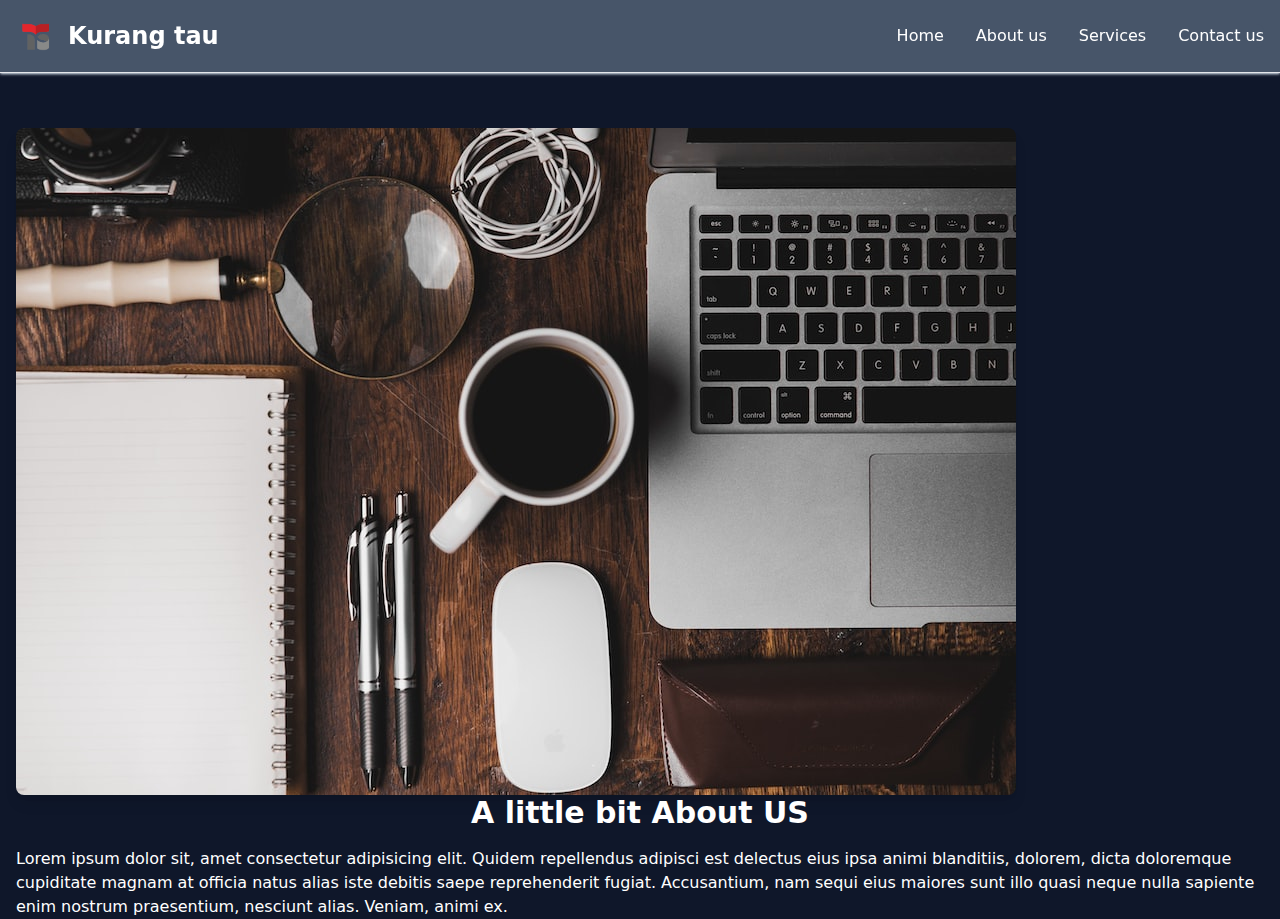
<file: src/AboutUs.html>
<!DOCTYPE html>
<html lang="en">
  <head>
    <meta charset="UTF-8" />
    <meta name="viewport" content="width=device-width, initial-scale=1.0" />
    <title>Kelompok 2 Moklet Dev</title>
    <link rel="stylesheet" href="./output.css" />
  </head>
  <body class="bg-slate-900">
    <nav class="bg-slate-600 fixed w-full z-20 top-0 start-0 border-b shadow shadow-slate-300 dark:border-gray-600">
      <div class="max-w-screen-xl flex flex-wrap items-center justify-between mx-auto p-4">
        <a href="https://flowbite.com/" class="flex items-center space-x-3 rtl:space-x-reverse">
          <img src="../img/logo-telkom-schools-bundar-1024x1024-removebg-preview.png" class="h-10" alt="Flowbite Logo" />
          <span class="self-center text-2xl font-semibold whitespace-nowrap text-white">Kurang tau</span>
        </a>
        <div class="flex md:order-2 space-x-3 md:space-x-0 rtl:space-x-reverse">
          <div class="items-center justify-between hidden w-full md:flex md:w-auto md:order-1" id="navbar-sticky">
            <ul class="flex flex-col p-4 md:p-0 mt-4 font-medium border rounded-lg md:space-x-8 rtl:space-x-reverse md:flex-row md:mt-0 md:border-0 bg-slate-600 dark:bg-gray-800 md:dark:bg-gray-900 dark:border-gray-700">
              <li>
                <a
                  href="index.html"
                  class="block py-2 px-3 text-white rounded hover:bg-gray-100 md:hover:bg-transparent md:hover:text-red-600 md:p-0 md:dark:hover:text-blue-500 dark:text-white dark:hover:text-white md:dark:hover:bg-transparent dark:border-gray-700"
                  >Home</a
                >
              </li>
              <li>
                <a
                  href="AboutUs.html"
                  class="block py-2 px-3 text-white rounded hover:bg-gray-100 md:hover:bg-transparent md:hover:text-red-600 md:p-0 md:dark:hover:text-blue-500 dark:text-white dark:hover:text-white md:dark:hover:bg-transparent dark:border-gray-700"
                  >About us</a
                >
              </li>
              <li>
                <a
                  href="Service.html"
                  class="block py-2 px-3 text-white rounded hover:bg-gray-100 md:hover:bg-transparent md:hover:text-red-600 md:p-0 md:dark:hover:text-blue-500 dark:text-white dark:hover:text-white md:dark:hover:bg-transparent dark:border-gray-700"
                  >Services</a
                >
              </li>
              <li>
                <a
                  href="Contact.html"
                  class="block py-2 px-3 text-white rounded hover:bg-gray-100 md:hover:bg-transparent md:hover:text-red-600 md:p-0 md:dark:hover:text-blue-500 dark:text-white dark:hover:text-white md:dark:hover:bg-transparent dark:border-gray-700"
                  >Contact us</a
                >
              </li>
            </ul>
          </div>
          <button
            data-collapse-toggle="navbar-sticky"
            type="button"
            class="inline-flex items-center p-2 w-10 h-10 justify-center text-sm text-gray-500 rounded-lg md:hidden hover:bg-gray-100 focus:outline-none focus:ring-2 focus:ring-gray-200 dark:text-gray-400 dark:hover:bg-gray-700 dark:focus:ring-gray-600"
            aria-controls="navbar-sticky"
            aria-expanded="false"
          >
            <span class="sr-only">Open main menu</span>
            <svg class="w-5 h-5" aria-hidden="true" xmlns="http://www.w3.org/2000/svg" fill="none" viewBox="0 0 17 14">
              <path stroke="currentColor" stroke-linecap="round" stroke-linejoin="round" stroke-width="2" d="M1 1h15M1 7h15M1 13h15" />
            </svg>
          </button>
        </div>
      </div>
    </nav>
  <section style="margin-top: 8rem;" id="about" class="w-screen mx-auto py-16 bg-gray-400">
        <div class="flex flex-wrap">
            <div class="w-full md:w-4/12 ml-auto mr-auto px-4">
                <img src="../img/coffeeLaptop.jpg" class="max-w-full mt-8 rounded-lg shadow-lg">
            </div>
            <div class="w-full md:w-5/12 ml-auto mr-auto rounded-lg px-4 text-black h-40">
                <div class="md:pr-12">
                    <h1
                        class="w-full my-2 text-3xl mt-8 bg-blue-500 font-bold rounded-lg text-center text-gray-900 h-16" style="color: white;">
                        A little bit About US</h1>
                    <p class="mt-4 text-lg text-gray-800" style="color: white;">Lorem ipsum dolor sit, amet consectetur adipisicing elit. Quidem repellendus adipisci est delectus eius ipsa animi blanditiis, dolorem, dicta doloremque cupiditate magnam at officia natus alias iste debitis saepe reprehenderit fugiat. Accusantium, nam sequi eius maiores sunt illo quasi neque nulla sapiente enim nostrum praesentium, nesciunt alias. Veniam, animi ex.</p>
                </div>
            </div>
        </div>
    </section>
  </body>
</html>
</file>
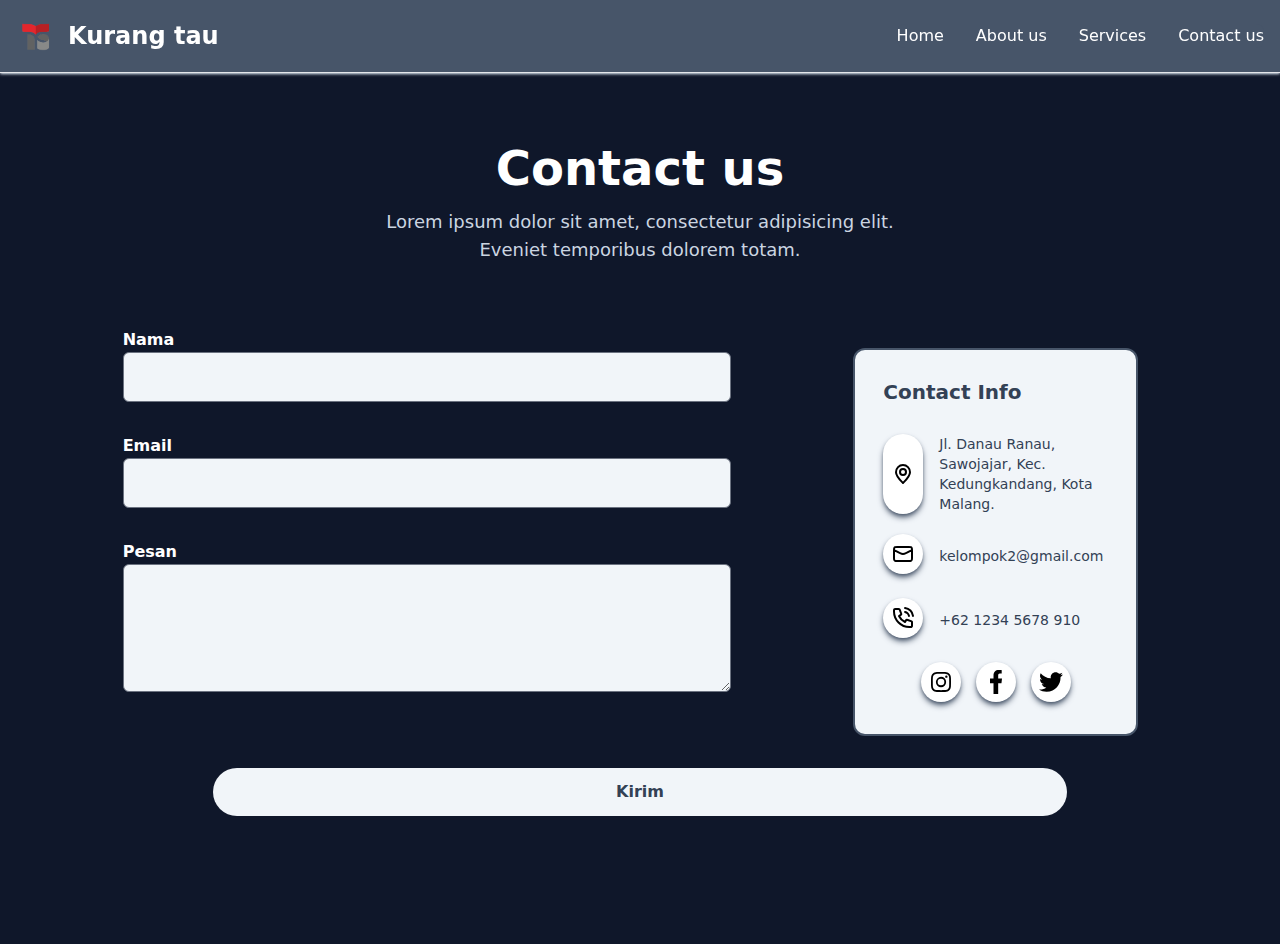
<file: src/Contact.html>
<!DOCTYPE html>
<html lang="en">
<head>
  <meta charset="UTF-8" />
  <meta name="viewport" content="width=device-width, initial-scale=1.0" />
  <title>Kelompok 2 Moklet Dev</title>
  <link rel="stylesheet" href="./output.css" />
</head>
<body class="bg-slate-900">
  <nav class="bg-slate-600 fixed w-full z-20 top-0 start-0 border-b shadow shadow-slate-300 dark:border-gray-600">
    <div class="max-w-screen-xl flex flex-wrap items-center justify-between mx-auto p-4">
      <a href="https://flowbite.com/" class="flex items-center space-x-3 rtl:space-x-reverse">
        <img src="../img/logo-telkom-schools-bundar-1024x1024-removebg-preview.png" class="h-10" alt="Flowbite Logo" />
        <span class="self-center text-2xl font-semibold whitespace-nowrap text-white">Kurang tau</span>
      </a>
      <div class="flex md:order-2 space-x-3 md:space-x-0 rtl:space-x-reverse">
        <div class="items-center justify-between hidden w-full md:flex md:w-auto md:order-1" id="navbar-sticky">
          <ul
            class="flex flex-col p-4 md:p-0 mt-4 font-medium border rounded-lg md:space-x-8 rtl:space-x-reverse md:flex-row md:mt-0 md:border-0 bg-slate-600 dark:bg-gray-800 md:dark:bg-gray-900 dark:border-gray-700">
            <li>
              <a href="index.html"
                class="block py-2 px-3 text-white rounded hover:bg-gray-100 md:hover:bg-transparent md:hover:text-red-600 md:p-0 md:dark:hover:text-blue-500 dark:text-white dark:hover:text-white md:dark:hover:bg-transparent dark:border-gray-700">Home</a>
            </li>
            <li>
              <a href="AboutUs.html"
                class="block py-2 px-3 text-white rounded hover:bg-gray-100 md:hover:bg-transparent md:hover:text-red-600 md:p-0 md:dark:hover:text-blue-500 dark:text-white dark:hover:text-white md:dark:hover:bg-transparent dark:border-gray-700">About
                us</a>
            </li>
            <li>
              <a href="Service.html"
                class="block py-2 px-3 text-white rounded hover:bg-gray-100 md:hover:bg-transparent md:hover:text-red-600 md:p-0 md:dark:hover:text-blue-500 dark:text-white dark:hover:text-white md:dark:hover:bg-transparent dark:border-gray-700">Services</a>
            </li>
            <li>
              <a href="Contact.html"
                class="block py-2 px-3 text-white rounded hover:bg-gray-100 md:hover:bg-transparent md:hover:text-red-600 md:p-0 md:dark:hover:text-blue-500 dark:text-white dark:hover:text-white md:dark:hover:bg-transparent dark:border-gray-700">Contact
                us</a>
            </li>
          </ul>
        </div>
        <button data-collapse-toggle="navbar-sticky" type="button"
          class="inline-flex items-center p-2 w-10 h-10 justify-center text-sm text-gray-500 rounded-lg md:hidden hover:bg-gray-100 focus:outline-none focus:ring-2 focus:ring-gray-200 dark:text-gray-400 dark:hover:bg-gray-700 dark:focus:ring-gray-600"
          aria-controls="navbar-sticky" aria-expanded="false">
          <span class="sr-only">Open main menu</span>
          <svg class="w-5 h-5" aria-hidden="true" xmlns="http://www.w3.org/2000/svg" fill="none" viewBox="0 0 17 14">
            <path stroke="currentColor" stroke-linecap="round" stroke-linejoin="round" stroke-width="2"
              d="M1 1h15M1 7h15M1 13h15" />
          </svg>
        </button>
      </div>
    </div>
  </nav>
  <section class="pt-36 pb-32">
    <div class="container">
      <div class="flex flex-wrap">
        <div class="w-full px-4">
          <div class="max-w-xl mx-auto text-center mb-16">
            <h2 class="font-bold text-white text-3xl mb-4 sm:text-4xl lg:text-5xl">
              Contact us
            </h2>
            <p class="font-medium text-slate-300 md:text-lg">
              Lorem ipsum dolor sit amet, consectetur adipisicing elit.
              Eveniet temporibus dolorem totam.
            </p>
          </div>
        </div>
        <div class="md:w-2/3">
          <form>
            <div class="w-full lg:w-9/12 lg:mx-auto">
              <div class="w-full px-4 mb-8">
                <label for="name" class="text-base text-white font-bold">Nama</label>
                <input type="text" id="name"
                  class="w-full bg-slate-100 text-slate-700 p-3 rounded-md focus:outline-none focus:ring-slate-600 focus:ring-1 focus:border-slate-600" />
              </div>
              <div class="w-full px-4 mb-8">
                <label for="email" class="text-base text-white font-bold">Email</label>
                <input type="email" id="email"
                  class="w-full bg-slate-100 text-slate-700 p-3 rounded-md focus:outline-none focus:ring-slate-600 focus:ring-1 focus:border-slate-600" />
              </div>
              <div class="w-full px-4 mb-8">
                <label for="pesan" class="text-base text-white font-bold">Pesan</label>
                <textarea id="pesan"
                  class="w-full bg-slate-100 text-slate-700 p-3 rounded-md focus:outline-none focus:ring-slate-600 focus:ring-1 focus:border-slate-600 h-32"></textarea>
              </div>
            </div>
          </form>
        </div>
        <div class="md:w-1/3">
          <div class="w-full px-4 my-5 mb-8 rounded-xl bg-slate-100 border-slate-600 border-2 lg:w-2/3 text-slate-700">
            <h3 class="font-semibold text-xl mt-7 mb-7 mx-3">Contact Info</h3>
            <div class="flex my-5">
              <a href="https://www.smktelkom-mlg.sch.id/"
                class="min-w-[40px] min-h-[40px] bg-white flex justify-center items-center rounded-full relative shadow-md shadow-slate-600 hover:shadow-lg hover:shadow-slate-700 hover:bg-red-600 group mx-3">
                <svg class="w-6 h-6" viewBox="0 0 24 24" fill="none" xmlns="http://www.w3.org/2000/svg">
                  <path class="group-hover:stroke-white" d="M12 21C15.5 17.4 19 14.1764 19 10.2C19 6.22355 15.866 3 12 3C8.13401 3 5 6.22355 5 10.2C5 14.1764 8.5 17.4 12 21Z" stroke="#000000" stroke-width="2" stroke-linecap="round" stroke-linejoin="round"/>
                  <path class="group-hover:stroke-white" d="M12 13C13.6569 13 15 11.6569 15 10C15 8.34315 13.6569 7 12 7C10.3431 7 9 8.34315 9 10C9 11.6569 10.3431 13 12 13Z" stroke="#000000" stroke-width="2" stroke-linecap="round" stroke-linejoin="round"/>
                  </svg>
              </a>
              <a href="https://www.smktelkom-mlg.sch.id/" class="ml-1 text-sm hover:text-red-600">Jl. Danau Ranau, Sawojajar, Kec. Kedungkandang, Kota Malang.</a>
            </div>
            <div class="flex my-5">
              <a href="#"
                class="w-[40px] h-[40px] bg-white flex justify-center items-center rounded-full relative shadow-md shadow-slate-600 hover:shadow-lg hover:shadow-slate-700 hover:bg-red-600 group mx-3">
                <svg class="w-6 h-6" viewBox="0 0 24 24" xmlns="http://www.w3.org/2000/svg">
                  <path class="group-hover:stroke-white" fill="none"
                    d="M21 8L17.4392 9.97822C15.454 11.0811 14.4614 11.6326 13.4102 11.8488C12.4798 12.0401 11.5202 12.0401 10.5898 11.8488C9.53864 11.6326 8.54603 11.0811 6.5608 9.97822L3 8M6.2 19H17.8C18.9201 19 19.4802 19 19.908 18.782C20.2843 18.5903 20.5903 18.2843 20.782 17.908C21 17.4802 21 16.9201 21 15.8V8.2C21 7.0799 21 6.51984 20.782 6.09202C20.5903 5.71569 20.2843 5.40973 19.908 5.21799C19.4802 5 18.9201 5 17.8 5H6.2C5.0799 5 4.51984 5 4.09202 5.21799C3.71569 5.40973 3.40973 5.71569 3.21799 6.09202C3 6.51984 3 7.07989 3 8.2V15.8C3 16.9201 3 17.4802 3.21799 17.908C3.40973 18.2843 3.71569 18.5903 4.09202 18.782C4.51984 19 5.07989 19 6.2 19Z"
                    stroke="#000000" stroke-width="2" stroke-linecap="round" stroke-linejoin="round" />
                </svg>
              </a>
              <p class="ml-1 text-sm m-3 hover:text-red-600 cursor-pointer">kelompok2@gmail.com</p>
            </div>
            <div class="flex my-5">
              <a href="#"
                class="w-[40px] h-[40px] bg-white flex justify-center items-center rounded-full relative shadow-md shadow-slate-600 hover:shadow-lg hover:shadow-slate-700 hover:bg-red-600 group mx-3">
                <svg class="w-6 h-6" viewBox="0 0 24 24" fill="none" xmlns="http://www.w3.org/2000/svg">
                  <path class="group-hover:stroke-white"
                    d="M14.05 6C15.0268 6.19057 15.9244 6.66826 16.6281 7.37194C17.3318 8.07561 17.8095 8.97326 18 9.95M14.05 2C16.0793 2.22544 17.9716 3.13417 19.4163 4.57701C20.8609 6.01984 21.7721 7.91101 22 9.94M18.5 21C9.93959 21 3 14.0604 3 5.5C3 5.11378 3.01413 4.73086 3.04189 4.35173C3.07375 3.91662 3.08968 3.69907 3.2037 3.50103C3.29814 3.33701 3.4655 3.18146 3.63598 3.09925C3.84181 3 4.08188 3 4.56201 3H7.37932C7.78308 3 7.98496 3 8.15802 3.06645C8.31089 3.12515 8.44701 3.22049 8.55442 3.3441C8.67601 3.48403 8.745 3.67376 8.88299 4.05321L10.0491 7.26005C10.2096 7.70153 10.2899 7.92227 10.2763 8.1317C10.2643 8.31637 10.2012 8.49408 10.0942 8.64506C9.97286 8.81628 9.77145 8.93713 9.36863 9.17882L8 10C9.2019 12.6489 11.3501 14.7999 14 16L14.8212 14.6314C15.0629 14.2285 15.1837 14.0271 15.3549 13.9058C15.5059 13.7988 15.6836 13.7357 15.8683 13.7237C16.0777 13.7101 16.2985 13.7904 16.74 13.9509L19.9468 15.117C20.3262 15.255 20.516 15.324 20.6559 15.4456C20.7795 15.553 20.8749 15.6891 20.9335 15.842C21 16.015 21 16.2169 21 16.6207V19.438C21 19.9181 21 20.1582 20.9007 20.364C20.8185 20.5345 20.663 20.7019 20.499 20.7963C20.3009 20.9103 20.0834 20.9262 19.6483 20.9581C19.2691 20.9859 18.8862 21 18.5 21Z"
                    stroke="#000000" stroke-width="2" stroke-linecap="round" stroke-linejoin="round" />
                </svg>
              </a>
              <p class="ml-1 text-sm m-3 hover:text-red-600 cursor-pointer">+62 1234 5678 910</p>
            </div>
            <div class="w-[150px] flex justify-between mx-auto mb-8">
                <a href="#"
                class="w-[40px] h-[40px] bg-white flex justify-center items-center rounded-full relative shadow-slate-600 shadow-md hover:shadow-lg hover:shadow-slate-700 hover:bg-gradient-to-bl from-[#833AB4] via-[#FD1D1D] to-[#FFDC80] hover:fill-white">
                <svg class="w-6 h-6" xmlns="http://www.w3.org/2000/svg" data-name="Layer 1" viewBox="0 0 24 24">
                  <path
                    d="M17.34,5.46h0a1.2,1.2,0,1,0,1.2,1.2A1.2,1.2,0,0,0,17.34,5.46Zm4.6,2.42a7.59,7.59,0,0,0-.46-2.43,4.94,4.94,0,0,0-1.16-1.77,4.7,4.7,0,0,0-1.77-1.15,7.3,7.3,0,0,0-2.43-.47C15.06,2,14.72,2,12,2s-3.06,0-4.12.06a7.3,7.3,0,0,0-2.43.47A4.78,4.78,0,0,0,3.68,3.68,4.7,4.7,0,0,0,2.53,5.45a7.3,7.3,0,0,0-.47,2.43C2,8.94,2,9.28,2,12s0,3.06.06,4.12a7.3,7.3,0,0,0,.47,2.43,4.7,4.7,0,0,0,1.15,1.77,4.78,4.78,0,0,0,1.77,1.15,7.3,7.3,0,0,0,2.43.47C8.94,22,9.28,22,12,22s3.06,0,4.12-.06a7.3,7.3,0,0,0,2.43-.47,4.7,4.7,0,0,0,1.77-1.15,4.85,4.85,0,0,0,1.16-1.77,7.59,7.59,0,0,0,.46-2.43c0-1.06.06-1.4.06-4.12S22,8.94,21.94,7.88ZM20.14,16a5.61,5.61,0,0,1-.34,1.86,3.06,3.06,0,0,1-.75,1.15,3.19,3.19,0,0,1-1.15.75,5.61,5.61,0,0,1-1.86.34c-1,.05-1.37.06-4,.06s-3,0-4-.06A5.73,5.73,0,0,1,6.1,19.8,3.27,3.27,0,0,1,5,19.05a3,3,0,0,1-.74-1.15A5.54,5.54,0,0,1,3.86,16c0-1-.06-1.37-.06-4s0-3,.06-4A5.54,5.54,0,0,1,4.21,6.1,3,3,0,0,1,5,5,3.14,3.14,0,0,1,6.1,4.2,5.73,5.73,0,0,1,8,3.86c1,0,1.37-.06,4-.06s3,0,4,.06a5.61,5.61,0,0,1,1.86.34A3.06,3.06,0,0,1,19.05,5,3.06,3.06,0,0,1,19.8,6.1,5.61,5.61,0,0,1,20.14,8c.05,1,.06,1.37.06,4S20.19,15,20.14,16ZM12,6.87A5.13,5.13,0,1,0,17.14,12,5.12,5.12,0,0,0,12,6.87Zm0,8.46A3.33,3.33,0,1,1,15.33,12,3.33,3.33,0,0,1,12,15.33Z">
                  </path>
                </svg>
              </a>
              <a href="#"
                class="w-[40px] h-[40px] bg-white flex justify-center items-center rounded-full relative shadow-slate-600 shadow-md hover:shadow-lg hover:shadow-slate-700 hover:bg-[#4267B2] group">
                <svg class="w-6 h-6" viewBox="-5 0 20 20" version="1.1" xmlns="http://www.w3.org/2000/svg"
                  xmlns:xlink="http://www.w3.org/1999/xlink">
                  <g id="Page-1" stroke="none" stroke-width="1" fill="none">
                    <g id="Dribbble-Light-Preview" transform="translate(-385.000000, -7399.000000)" fill="#000000" class="group-hover:fill-white">
                      <g id="icons" transform="translate(56.000000, 160.000000)">
                        <path
                          d="M335.821282,7259 L335.821282,7250 L338.553693,7250 L339,7246 L335.821282,7246 L335.821282,7244.052 C335.821282,7243.022 335.847593,7242 337.286884,7242 L338.744689,7242 L338.744689,7239.14 C338.744689,7239.097 337.492497,7239 336.225687,7239 C333.580004,7239 331.923407,7240.657 331.923407,7243.7 L331.923407,7246 L329,7246 L329,7250 L331.923407,7250 L331.923407,7259 L335.821282,7259 Z"
                          id="facebook-[#176]"></path>    
                      </g>
                    </g>
                  </g>
                </svg>
              </a>
              <a href="#"
                class="w-[40px] h-[40px] bg-white flex justify-center items-center rounded-full relative shadow-slate-600 shadow-md hover:shadow-lg hover:shadow-slate-700 hover:bg-[#1DA1F2] group">
                <svg class="w-6 h-6" fill="#000000" version="1.1" xmlns="http://www.w3.org/2000/svg"
                  xmlns:xlink="http://www.w3.org/1999/xlink" viewBox="0 0 512 512" xml:space="preserve">
                  <g id="7935ec95c421cee6d86eb22ecd12f847" class="group-hover:fill-white">
                    <path d="M459.186,151.787c0.203,4.501,0.305,9.023,0.305,13.565
                  c0,138.542-105.461,298.285-298.274,298.285c-59.209,0-114.322-17.357-160.716-47.104c8.212,0.973,16.546,1.47,25.012,1.47
                  c49.121,0,94.318-16.759,130.209-44.884c-45.887-0.841-84.596-31.154-97.938-72.804c6.408,1.227,12.968,1.886,19.73,1.886
                  c9.55,0,18.816-1.287,27.617-3.68c-47.955-9.633-84.1-52.001-84.1-102.795c0-0.446,0-0.882,0.011-1.318
                  c14.133,7.847,30.294,12.562,47.488,13.109c-28.134-18.796-46.637-50.885-46.637-87.262c0-19.212,5.16-37.218,14.193-52.7
                  c51.707,63.426,128.941,105.156,216.072,109.536c-1.784-7.675-2.718-15.674-2.718-23.896c0-57.891,46.941-104.832,104.832-104.832
                  c30.173,0,57.404,12.734,76.525,33.102c23.887-4.694,46.313-13.423,66.569-25.438c-7.827,24.485-24.434,45.025-46.089,58.002
                  c21.209-2.535,41.426-8.171,60.222-16.505C497.448,118.542,479.666,137.004,459.186,151.787z"></path>
                  </g>
                </svg>
              </a>
            </div>
          </div>
        </div>
      </div>
      <div class="flex justify-center">
        <button
          class="text-base font-semibold text-slate-700 bg-slate-100 py-3 px-8 rounded-full w-full hover:opacity-80 hover:shadow-lg transition duration-500 lg:w-2/3 mx-auto">
          Kirim
        </button>
      </div>
    </div>
  </section>
</body>

</html>
</file>
<file: src/output.css>
/*
! tailwindcss v3.4.1 | MIT License | https://tailwindcss.com
*/

/*
1. Prevent padding and border from affecting element width. (https://github.com/mozdevs/cssremedy/issues/4)
2. Allow adding a border to an element by just adding a border-width. (https://github.com/tailwindcss/tailwindcss/pull/116)
*/

*,
::before,
::after {
  box-sizing: border-box;
  /* 1 */
  border-width: 0;
  /* 2 */
  border-style: solid;
  /* 2 */
  border-color: #E5E7EB;
  /* 2 */
}

::before,
::after {
  --tw-content: '';
}

/*
1. Use a consistent sensible line-height in all browsers.
2. Prevent adjustments of font size after orientation changes in iOS.
3. Use a more readable tab size.
4. Use the user's configured `sans` font-family by default.
5. Use the user's configured `sans` font-feature-settings by default.
6. Use the user's configured `sans` font-variation-settings by default.
7. Disable tap highlights on iOS
*/

html,
:host {
  line-height: 1.5;
  /* 1 */
  -webkit-text-size-adjust: 100%;
  /* 2 */
  -moz-tab-size: 4;
  /* 3 */
  -o-tab-size: 4;
     tab-size: 4;
  /* 3 */
  font-family: ui-sans-serif, system-ui, sans-serif, "Apple Color Emoji", "Segoe UI Emoji", "Segoe UI Symbol", "Noto Color Emoji";
  /* 4 */
  font-feature-settings: normal;
  /* 5 */
  font-variation-settings: normal;
  /* 6 */
  -webkit-tap-highlight-color: transparent;
  /* 7 */
}

/*
1. Remove the margin in all browsers.
2. Inherit line-height from `html` so users can set them as a class directly on the `html` element.
*/

body {
  margin: 0;
  /* 1 */
  line-height: inherit;
  /* 2 */
}

/*
1. Add the correct height in Firefox.
2. Correct the inheritance of border color in Firefox. (https://bugzilla.mozilla.org/show_bug.cgi?id=190655)
3. Ensure horizontal rules are visible by default.
*/

hr {
  height: 0;
  /* 1 */
  color: inherit;
  /* 2 */
  border-top-width: 1px;
  /* 3 */
}

/*
Add the correct text decoration in Chrome, Edge, and Safari.
*/

abbr:where([title]) {
  -webkit-text-decoration: underline dotted;
          text-decoration: underline dotted;
}

/*
Remove the default font size and weight for headings.
*/

h1,
h2,
h3,
h4,
h5,
h6 {
  font-size: inherit;
  font-weight: inherit;
}

/*
Reset links to optimize for opt-in styling instead of opt-out.
*/

a {
  color: inherit;
  text-decoration: inherit;
}

/*
Add the correct font weight in Edge and Safari.
*/

b,
strong {
  font-weight: bolder;
}

/*
1. Use the user's configured `mono` font-family by default.
2. Use the user's configured `mono` font-feature-settings by default.
3. Use the user's configured `mono` font-variation-settings by default.
4. Correct the odd `em` font sizing in all browsers.
*/

code,
kbd,
samp,
pre {
  font-family: ui-monospace, SFMono-Regular, Menlo, Monaco, Consolas, "Liberation Mono", "Courier New", monospace;
  /* 1 */
  font-feature-settings: normal;
  /* 2 */
  font-variation-settings: normal;
  /* 3 */
  font-size: 1em;
  /* 4 */
}

/*
Add the correct font size in all browsers.
*/

small {
  font-size: 80%;
}

/*
Prevent `sub` and `sup` elements from affecting the line height in all browsers.
*/

sub,
sup {
  font-size: 75%;
  line-height: 0;
  position: relative;
  vertical-align: baseline;
}

sub {
  bottom: -0.25em;
}

sup {
  top: -0.5em;
}

/*
1. Remove text indentation from table contents in Chrome and Safari. (https://bugs.chromium.org/p/chromium/issues/detail?id=999088, https://bugs.webkit.org/show_bug.cgi?id=201297)
2. Correct table border color inheritance in all Chrome and Safari. (https://bugs.chromium.org/p/chromium/issues/detail?id=935729, https://bugs.webkit.org/show_bug.cgi?id=195016)
3. Remove gaps between table borders by default.
*/

table {
  text-indent: 0;
  /* 1 */
  border-color: inherit;
  /* 2 */
  border-collapse: collapse;
  /* 3 */
}

/*
1. Change the font styles in all browsers.
2. Remove the margin in Firefox and Safari.
3. Remove default padding in all browsers.
*/

button,
input,
optgroup,
select,
textarea {
  font-family: inherit;
  /* 1 */
  font-feature-settings: inherit;
  /* 1 */
  font-variation-settings: inherit;
  /* 1 */
  font-size: 100%;
  /* 1 */
  font-weight: inherit;
  /* 1 */
  line-height: inherit;
  /* 1 */
  color: inherit;
  /* 1 */
  margin: 0;
  /* 2 */
  padding: 0;
  /* 3 */
}

/*
Remove the inheritance of text transform in Edge and Firefox.
*/

button,
select {
  text-transform: none;
}

/*
1. Correct the inability to style clickable types in iOS and Safari.
2. Remove default button styles.
*/

button,
[type='button'],
[type='reset'],
[type='submit'] {
  -webkit-appearance: button;
  /* 1 */
  background-color: transparent;
  /* 2 */
  background-image: none;
  /* 2 */
}

/*
Use the modern Firefox focus style for all focusable elements.
*/

:-moz-focusring {
  outline: auto;
}

/*
Remove the additional `:invalid` styles in Firefox. (https://github.com/mozilla/gecko-dev/blob/2f9eacd9d3d995c937b4251a5557d95d494c9be1/layout/style/res/forms.css#L728-L737)
*/

:-moz-ui-invalid {
  box-shadow: none;
}

/*
Add the correct vertical alignment in Chrome and Firefox.
*/

progress {
  vertical-align: baseline;
}

/*
Correct the cursor style of increment and decrement buttons in Safari.
*/

::-webkit-inner-spin-button,
::-webkit-outer-spin-button {
  height: auto;
}

/*
1. Correct the odd appearance in Chrome and Safari.
2. Correct the outline style in Safari.
*/

[type='search'] {
  -webkit-appearance: textfield;
  /* 1 */
  outline-offset: -2px;
  /* 2 */
}

/*
Remove the inner padding in Chrome and Safari on macOS.
*/

::-webkit-search-decoration {
  -webkit-appearance: none;
}

/*
1. Correct the inability to style clickable types in iOS and Safari.
2. Change font properties to `inherit` in Safari.
*/

::-webkit-file-upload-button {
  -webkit-appearance: button;
  /* 1 */
  font: inherit;
  /* 2 */
}

/*
Add the correct display in Chrome and Safari.
*/

summary {
  display: list-item;
}

/*
Removes the default spacing and border for appropriate elements.
*/

blockquote,
dl,
dd,
h1,
h2,
h3,
h4,
h5,
h6,
hr,
figure,
p,
pre {
  margin: 0;
}

fieldset {
  margin: 0;
  padding: 0;
}

legend {
  padding: 0;
}

ol,
ul,
menu {
  list-style: none;
  margin: 0;
  padding: 0;
}

/*
Reset default styling for dialogs.
*/

dialog {
  padding: 0;
}

/*
Prevent resizing textareas horizontally by default.
*/

textarea {
  resize: vertical;
}

/*
1. Reset the default placeholder opacity in Firefox. (https://github.com/tailwindlabs/tailwindcss/issues/3300)
2. Set the default placeholder color to the user's configured gray 400 color.
*/

input::-moz-placeholder, textarea::-moz-placeholder {
  opacity: 1;
  /* 1 */
  color: #9CA3AF;
  /* 2 */
}

input::placeholder,
textarea::placeholder {
  opacity: 1;
  /* 1 */
  color: #9CA3AF;
  /* 2 */
}

/*
Set the default cursor for buttons.
*/

button,
[role="button"] {
  cursor: pointer;
}

/*
Make sure disabled buttons don't get the pointer cursor.
*/

:disabled {
  cursor: default;
}

/*
1. Make replaced elements `display: block` by default. (https://github.com/mozdevs/cssremedy/issues/14)
2. Add `vertical-align: middle` to align replaced elements more sensibly by default. (https://github.com/jensimmons/cssremedy/issues/14#issuecomment-634934210)
   This can trigger a poorly considered lint error in some tools but is included by design.
*/

img,
svg,
video,
canvas,
audio,
iframe,
embed,
object {
  display: block;
  /* 1 */
  vertical-align: middle;
  /* 2 */
}

/*
Constrain images and videos to the parent width and preserve their intrinsic aspect ratio. (https://github.com/mozdevs/cssremedy/issues/14)
*/

img,
video {
  max-width: 100%;
  height: auto;
}

/* Make elements with the HTML hidden attribute stay hidden by default */

[hidden] {
  display: none;
}

[data-popper-arrow],[data-popper-arrow]:before {
  position: absolute;
  width: 8px;
  height: 8px;
  background: inherit;
}

[data-popper-arrow] {
  visibility: hidden;
}

[data-popper-arrow]:before {
  content: "";
  visibility: visible;
  transform: rotate(45deg);
}

[data-popper-arrow]:after {
  content: "";
  visibility: visible;
  transform: rotate(45deg);
  position: absolute;
  width: 9px;
  height: 9px;
  background: inherit;
}

[role="tooltip"] > [data-popper-arrow]:before {
  border-style: solid;
  border-color: #e5e7eb;
}

[role="tooltip"] > [data-popper-arrow]:after {
  border-style: solid;
  border-color: #e5e7eb;
}

[data-popover][role="tooltip"][data-popper-placement^='top'] > [data-popper-arrow]:before {
  border-bottom-width: 1px;
  border-right-width: 1px;
}

[data-popover][role="tooltip"][data-popper-placement^='top'] > [data-popper-arrow]:after {
  border-bottom-width: 1px;
  border-right-width: 1px;
}

[data-popover][role="tooltip"][data-popper-placement^='right'] > [data-popper-arrow]:before {
  border-bottom-width: 1px;
  border-left-width: 1px;
}

[data-popover][role="tooltip"][data-popper-placement^='right'] > [data-popper-arrow]:after {
  border-bottom-width: 1px;
  border-left-width: 1px;
}

[data-popover][role="tooltip"][data-popper-placement^='bottom'] > [data-popper-arrow]:before {
  border-top-width: 1px;
  border-left-width: 1px;
}

[data-popover][role="tooltip"][data-popper-placement^='bottom'] > [data-popper-arrow]:after {
  border-top-width: 1px;
  border-left-width: 1px;
}

[data-popover][role="tooltip"][data-popper-placement^='left'] > [data-popper-arrow]:before {
  border-top-width: 1px;
  border-right-width: 1px;
}

[data-popover][role="tooltip"][data-popper-placement^='left'] > [data-popper-arrow]:after {
  border-top-width: 1px;
  border-right-width: 1px;
}

[data-popover][role="tooltip"][data-popper-placement^='top'] > [data-popper-arrow] {
  bottom: -5px;
}

[data-popover][role="tooltip"][data-popper-placement^='bottom'] > [data-popper-arrow] {
  top: -5px;
}

[data-popover][role="tooltip"][data-popper-placement^='left'] > [data-popper-arrow] {
  right: -5px;
}

[data-popover][role="tooltip"][data-popper-placement^='right'] > [data-popper-arrow] {
  left: -5px;
}

[type='text'],[type='email'],[type='url'],[type='password'],[type='number'],[type='date'],[type='datetime-local'],[type='month'],[type='search'],[type='tel'],[type='time'],[type='week'],[multiple],textarea,select {
  -webkit-appearance: none;
     -moz-appearance: none;
          appearance: none;
  background-color: #fff;
  border-color: #6B7280;
  border-width: 1px;
  border-radius: 0px;
  padding-top: 0.5rem;
  padding-right: 0.75rem;
  padding-bottom: 0.5rem;
  padding-left: 0.75rem;
  font-size: 1rem;
  line-height: 1.5rem;
  --tw-shadow: 0 0 #0000;
}

[type='text']:focus, [type='email']:focus, [type='url']:focus, [type='password']:focus, [type='number']:focus, [type='date']:focus, [type='datetime-local']:focus, [type='month']:focus, [type='search']:focus, [type='tel']:focus, [type='time']:focus, [type='week']:focus, [multiple]:focus, textarea:focus, select:focus {
  outline: 2px solid transparent;
  outline-offset: 2px;
  --tw-ring-inset: var(--tw-empty,/*!*/ /*!*/);
  --tw-ring-offset-width: 0px;
  --tw-ring-offset-color: #fff;
  --tw-ring-color: #1C64F2;
  --tw-ring-offset-shadow: var(--tw-ring-inset) 0 0 0 var(--tw-ring-offset-width) var(--tw-ring-offset-color);
  --tw-ring-shadow: var(--tw-ring-inset) 0 0 0 calc(1px + var(--tw-ring-offset-width)) var(--tw-ring-color);
  box-shadow: var(--tw-ring-offset-shadow), var(--tw-ring-shadow), var(--tw-shadow);
  border-color: #1C64F2;
}

input::-moz-placeholder, textarea::-moz-placeholder {
  color: #6B7280;
  opacity: 1;
}

input::placeholder,textarea::placeholder {
  color: #6B7280;
  opacity: 1;
}

::-webkit-datetime-edit-fields-wrapper {
  padding: 0;
}

::-webkit-date-and-time-value {
  min-height: 1.5em;
}

select:not([size]) {
  background-image: url("data:image/svg+xml,%3csvg aria-hidden='true' xmlns='http://www.w3.org/2000/svg' fill='none' viewBox='0 0 10 6'%3e %3cpath stroke='%236B7280' stroke-linecap='round' stroke-linejoin='round' stroke-width='2' d='m1 1 4 4 4-4'/%3e %3c/svg%3e");
  background-position: right 0.75rem center;
  background-repeat: no-repeat;
  background-size: 0.75em 0.75em;
  padding-right: 2.5rem;
  -webkit-print-color-adjust: exact;
          print-color-adjust: exact;
}

:is([dir=rtl]) select:not([size]) {
  background-position: left 0.75rem center;
  padding-right: 0.75rem;
  padding-left: 0;
}

[multiple] {
  background-image: initial;
  background-position: initial;
  background-repeat: unset;
  background-size: initial;
  padding-right: 0.75rem;
  -webkit-print-color-adjust: unset;
          print-color-adjust: unset;
}

[type='checkbox'],[type='radio'] {
  -webkit-appearance: none;
     -moz-appearance: none;
          appearance: none;
  padding: 0;
  -webkit-print-color-adjust: exact;
          print-color-adjust: exact;
  display: inline-block;
  vertical-align: middle;
  background-origin: border-box;
  -webkit-user-select: none;
     -moz-user-select: none;
          user-select: none;
  flex-shrink: 0;
  height: 1rem;
  width: 1rem;
  color: #1C64F2;
  background-color: #fff;
  border-color: #6B7280;
  border-width: 1px;
  --tw-shadow: 0 0 #0000;
}

[type='checkbox'] {
  border-radius: 0px;
}

[type='radio'] {
  border-radius: 100%;
}

[type='checkbox']:focus,[type='radio']:focus {
  outline: 2px solid transparent;
  outline-offset: 2px;
  --tw-ring-inset: var(--tw-empty,/*!*/ /*!*/);
  --tw-ring-offset-width: 2px;
  --tw-ring-offset-color: #fff;
  --tw-ring-color: #1C64F2;
  --tw-ring-offset-shadow: var(--tw-ring-inset) 0 0 0 var(--tw-ring-offset-width) var(--tw-ring-offset-color);
  --tw-ring-shadow: var(--tw-ring-inset) 0 0 0 calc(2px + var(--tw-ring-offset-width)) var(--tw-ring-color);
  box-shadow: var(--tw-ring-offset-shadow), var(--tw-ring-shadow), var(--tw-shadow);
}

[type='checkbox']:checked,[type='radio']:checked,.dark [type='checkbox']:checked,.dark [type='radio']:checked {
  border-color: transparent;
  background-color: currentColor;
  background-size: 0.55em 0.55em;
  background-position: center;
  background-repeat: no-repeat;
}

[type='checkbox']:checked {
  background-image: url("data:image/svg+xml,%3csvg aria-hidden='true' xmlns='http://www.w3.org/2000/svg' fill='none' viewBox='0 0 16 12'%3e %3cpath stroke='white' stroke-linecap='round' stroke-linejoin='round' stroke-width='3' d='M1 5.917 5.724 10.5 15 1.5'/%3e %3c/svg%3e");
  background-repeat: no-repeat;
  background-size: 0.55em 0.55em;
  -webkit-print-color-adjust: exact;
          print-color-adjust: exact;
}

[type='radio']:checked {
  background-image: url("data:image/svg+xml,%3csvg viewBox='0 0 16 16' fill='white' xmlns='http://www.w3.org/2000/svg'%3e%3ccircle cx='8' cy='8' r='3'/%3e%3c/svg%3e");
  background-size: 1em 1em;
}

[type='checkbox']:indeterminate {
  background-image: url("data:image/svg+xml,%3csvg aria-hidden='true' xmlns='http://www.w3.org/2000/svg' fill='none' viewBox='0 0 16 12'%3e %3cpath stroke='white' stroke-linecap='round' stroke-linejoin='round' stroke-width='3' d='M1 5.917 5.724 10.5 15 1.5'/%3e %3c/svg%3e");
  background-color: currentColor;
  border-color: transparent;
  background-position: center;
  background-repeat: no-repeat;
  background-size: 0.55em 0.55em;
  -webkit-print-color-adjust: exact;
          print-color-adjust: exact;
}

[type='checkbox']:indeterminate:hover,[type='checkbox']:indeterminate:focus {
  border-color: transparent;
  background-color: currentColor;
}

[type='file'] {
  background: unset;
  border-color: inherit;
  border-width: 0;
  border-radius: 0;
  padding: 0;
  font-size: unset;
  line-height: inherit;
}

[type='file']:focus {
  outline: 1px auto inherit;
}

input[type=file]::file-selector-button {
  color: white;
  background: #1F2937;
  border: 0;
  font-weight: 500;
  font-size: 0.875rem;
  cursor: pointer;
  padding-top: 0.625rem;
  padding-bottom: 0.625rem;
  padding-left: 2rem;
  padding-right: 1rem;
  margin-inline-start: -1rem;
  margin-inline-end: 1rem;
}

input[type=file]::file-selector-button:hover {
  background: #374151;
}

:is([dir=rtl]) input[type=file]::file-selector-button {
  padding-right: 2rem;
  padding-left: 1rem;
}

input[type="range"]::-webkit-slider-thumb {
  height: 1.25rem;
  width: 1.25rem;
  background: #1C64F2;
  border-radius: 9999px;
  border: 0;
  appearance: none;
  -moz-appearance: none;
  -webkit-appearance: none;
  cursor: pointer;
}

input[type="range"]:disabled::-webkit-slider-thumb {
  background: #9CA3AF;
}

input[type="range"]:focus::-webkit-slider-thumb {
  outline: 2px solid transparent;
  outline-offset: 2px;
  --tw-ring-offset-shadow: var(--tw-ring-inset) 0 0 0 var(--tw-ring-offset-width) var(--tw-ring-offset-color);
  --tw-ring-shadow: var(--tw-ring-inset) 0 0 0 calc(4px + var(--tw-ring-offset-width)) var(--tw-ring-color);
  box-shadow: var(--tw-ring-offset-shadow), var(--tw-ring-shadow), var(--tw-shadow, 0 0 #0000);
  --tw-ring-opacity: 1px;
  --tw-ring-color: rgb(164 202 254 / var(--tw-ring-opacity));
}

input[type="range"]::-moz-range-thumb {
  height: 1.25rem;
  width: 1.25rem;
  background: #1C64F2;
  border-radius: 9999px;
  border: 0;
  appearance: none;
  -moz-appearance: none;
  -webkit-appearance: none;
  cursor: pointer;
}

input[type="range"]:disabled::-moz-range-thumb {
  background: #9CA3AF;
}

input[type="range"]::-moz-range-progress {
  background: #3F83F8;
}

input[type="range"]::-ms-fill-lower {
  background: #3F83F8;
}

*, ::before, ::after {
  --tw-border-spacing-x: 0;
  --tw-border-spacing-y: 0;
  --tw-translate-x: 0;
  --tw-translate-y: 0;
  --tw-rotate: 0;
  --tw-skew-x: 0;
  --tw-skew-y: 0;
  --tw-scale-x: 1;
  --tw-scale-y: 1;
  --tw-pan-x:  ;
  --tw-pan-y:  ;
  --tw-pinch-zoom:  ;
  --tw-scroll-snap-strictness: proximity;
  --tw-gradient-from-position:  ;
  --tw-gradient-via-position:  ;
  --tw-gradient-to-position:  ;
  --tw-ordinal:  ;
  --tw-slashed-zero:  ;
  --tw-numeric-figure:  ;
  --tw-numeric-spacing:  ;
  --tw-numeric-fraction:  ;
  --tw-ring-inset:  ;
  --tw-ring-offset-width: 0px;
  --tw-ring-offset-color: #fff;
  --tw-ring-color: rgb(63 131 248 / 0.5);
  --tw-ring-offset-shadow: 0 0 #0000;
  --tw-ring-shadow: 0 0 #0000;
  --tw-shadow: 0 0 #0000;
  --tw-shadow-colored: 0 0 #0000;
  --tw-blur:  ;
  --tw-brightness:  ;
  --tw-contrast:  ;
  --tw-grayscale:  ;
  --tw-hue-rotate:  ;
  --tw-invert:  ;
  --tw-saturate:  ;
  --tw-sepia:  ;
  --tw-drop-shadow:  ;
  --tw-backdrop-blur:  ;
  --tw-backdrop-brightness:  ;
  --tw-backdrop-contrast:  ;
  --tw-backdrop-grayscale:  ;
  --tw-backdrop-hue-rotate:  ;
  --tw-backdrop-invert:  ;
  --tw-backdrop-opacity:  ;
  --tw-backdrop-saturate:  ;
  --tw-backdrop-sepia:  ;
}

::backdrop {
  --tw-border-spacing-x: 0;
  --tw-border-spacing-y: 0;
  --tw-translate-x: 0;
  --tw-translate-y: 0;
  --tw-rotate: 0;
  --tw-skew-x: 0;
  --tw-skew-y: 0;
  --tw-scale-x: 1;
  --tw-scale-y: 1;
  --tw-pan-x:  ;
  --tw-pan-y:  ;
  --tw-pinch-zoom:  ;
  --tw-scroll-snap-strictness: proximity;
  --tw-gradient-from-position:  ;
  --tw-gradient-via-position:  ;
  --tw-gradient-to-position:  ;
  --tw-ordinal:  ;
  --tw-slashed-zero:  ;
  --tw-numeric-figure:  ;
  --tw-numeric-spacing:  ;
  --tw-numeric-fraction:  ;
  --tw-ring-inset:  ;
  --tw-ring-offset-width: 0px;
  --tw-ring-offset-color: #fff;
  --tw-ring-color: rgb(63 131 248 / 0.5);
  --tw-ring-offset-shadow: 0 0 #0000;
  --tw-ring-shadow: 0 0 #0000;
  --tw-shadow: 0 0 #0000;
  --tw-shadow-colored: 0 0 #0000;
  --tw-blur:  ;
  --tw-brightness:  ;
  --tw-contrast:  ;
  --tw-grayscale:  ;
  --tw-hue-rotate:  ;
  --tw-invert:  ;
  --tw-saturate:  ;
  --tw-sepia:  ;
  --tw-drop-shadow:  ;
  --tw-backdrop-blur:  ;
  --tw-backdrop-brightness:  ;
  --tw-backdrop-contrast:  ;
  --tw-backdrop-grayscale:  ;
  --tw-backdrop-hue-rotate:  ;
  --tw-backdrop-invert:  ;
  --tw-backdrop-opacity:  ;
  --tw-backdrop-saturate:  ;
  --tw-backdrop-sepia:  ;
}

.container {
  width: 100%;
}

@media (min-width: 640px) {
  .container {
    max-width: 640px;
  }
}

@media (min-width: 768px) {
  .container {
    max-width: 768px;
  }
}

@media (min-width: 1024px) {
  .container {
    max-width: 1024px;
  }
}

@media (min-width: 1280px) {
  .container {
    max-width: 1280px;
  }
}

@media (min-width: 1536px) {
  .container {
    max-width: 1536px;
  }
}

.sr-only {
  position: absolute;
  width: 1px;
  height: 1px;
  padding: 0;
  margin: -1px;
  overflow: hidden;
  clip: rect(0, 0, 0, 0);
  white-space: nowrap;
  border-width: 0;
}

.pointer-events-none {
  pointer-events: none;
}

.fixed {
  position: fixed;
}

.absolute {
  position: absolute;
}

.relative {
  position: relative;
}

.inset-y-0 {
  top: 0px;
  bottom: 0px;
}

.bottom-1 {
  bottom: 0.25rem;
}

.end-10 {
  inset-inline-end: 2.5rem;
}

.start-0 {
  inset-inline-start: 0px;
}

.top-0 {
  top: 0px;
}

.z-10 {
  z-index: 10;
}

.z-20 {
  z-index: 20;
}

.z-40 {
  z-index: 40;
}

.m-3 {
  margin: 0.75rem;
}

.mx-3 {
  margin-left: 0.75rem;
  margin-right: 0.75rem;
}

.mx-auto {
  margin-left: auto;
  margin-right: auto;
}

.my-5 {
  margin-top: 1.25rem;
  margin-bottom: 1.25rem;
}

.my-auto {
  margin-top: auto;
  margin-bottom: auto;
}

.mb-10 {
  margin-bottom: 2.5rem;
}

.mb-14 {
  margin-bottom: 3.5rem;
}

.mb-16 {
  margin-bottom: 4rem;
}

.mb-2 {
  margin-bottom: 0.5rem;
}

.mb-3 {
  margin-bottom: 0.75rem;
}

.mb-4 {
  margin-bottom: 1rem;
}

.mb-7 {
  margin-bottom: 1.75rem;
}

.mb-8 {
  margin-bottom: 2rem;
}

.ml-1 {
  margin-left: 0.25rem;
}

.ml-2 {
  margin-left: 0.5rem;
}

.ml-4 {
  margin-left: 1rem;
}

.ms-2 {
  margin-inline-start: 0.5rem;
}

.mt-10 {
  margin-top: 2.5rem;
}

.mt-24 {
  margin-top: 6rem;
}

.mt-3 {
  margin-top: 0.75rem;
}

.mt-4 {
  margin-top: 1rem;
}

.mt-44 {
  margin-top: 11rem;
}

.mt-48 {
  margin-top: 12rem;
}

.mt-7 {
  margin-top: 1.75rem;
}

.block {
  display: block;
}

.flex {
  display: flex;
}

.inline-flex {
  display: inline-flex;
}

.grid {
  display: grid;
}

.hidden {
  display: none;
}

.h-10 {
  height: 2.5rem;
}

.h-3 {
  height: 0.75rem;
}

.h-3\.5 {
  height: 0.875rem;
}

.h-32 {
  height: 8rem;
}

.h-4 {
  height: 1rem;
}

.h-5 {
  height: 1.25rem;
}

.h-56 {
  height: 14rem;
}

.h-6 {
  height: 1.5rem;
}

.h-9 {
  height: 2.25rem;
}

.h-96 {
  height: 24rem;
}

.h-\[40px\] {
  height: 40px;
}

.h-full {
  height: 100%;
}

.min-h-\[40px\] {
  min-height: 40px;
}

.w-1\/2 {
  width: 50%;
}

.w-10 {
  width: 2.5rem;
}

.w-3 {
  width: 0.75rem;
}

.w-3\.5 {
  width: 0.875rem;
}

.w-4 {
  width: 1rem;
}

.w-5 {
  width: 1.25rem;
}

.w-6 {
  width: 1.5rem;
}

.w-64 {
  width: 16rem;
}

.w-\[150px\] {
  width: 150px;
}

.w-\[40px\] {
  width: 40px;
}

.w-full {
  width: 100%;
}

.min-w-\[40px\] {
  min-width: 40px;
}

.max-w-fit {
  max-width: -moz-fit-content;
  max-width: fit-content;
}

.max-w-full {
  max-width: 100%;
}

.max-w-lg {
  max-width: 32rem;
}

.max-w-screen-xl {
  max-width: 1280px;
}

.max-w-sm {
  max-width: 24rem;
}

.max-w-xl {
  max-width: 36rem;
}

.transform {
  transform: translate(var(--tw-translate-x), var(--tw-translate-y)) rotate(var(--tw-rotate)) skewX(var(--tw-skew-x)) skewY(var(--tw-skew-y)) scaleX(var(--tw-scale-x)) scaleY(var(--tw-scale-y));
}

@keyframes pulse {
  50% {
    opacity: .5;
  }
}

.animate-pulse {
  animation: pulse 2s cubic-bezier(0.4, 0, 0.6, 1) infinite;
}

.cursor-pointer {
  cursor: pointer;
}

.grid-cols-4 {
  grid-template-columns: repeat(4, minmax(0, 1fr));
}

.grid-cols-7 {
  grid-template-columns: repeat(7, minmax(0, 1fr));
}

.flex-row {
  flex-direction: row;
}

.flex-col {
  flex-direction: column;
}

.flex-wrap {
  flex-wrap: wrap;
}

.items-center {
  align-items: center;
}

.justify-end {
  justify-content: flex-end;
}

.justify-center {
  justify-content: center;
}

.justify-between {
  justify-content: space-between;
}

.gap-5 {
  gap: 1.25rem;
}

.space-x-3 > :not([hidden]) ~ :not([hidden]) {
  --tw-space-x-reverse: 0;
  margin-right: calc(0.75rem * var(--tw-space-x-reverse));
  margin-left: calc(0.75rem * calc(1 - var(--tw-space-x-reverse)));
}

.self-center {
  align-self: center;
}

.scroll-smooth {
  scroll-behavior: smooth;
}

.whitespace-nowrap {
  white-space: nowrap;
}

.rounded {
  border-radius: 0.25rem;
}

.rounded-full {
  border-radius: 9999px;
}

.rounded-lg {
  border-radius: 0.5rem;
}

.rounded-md {
  border-radius: 0.375rem;
}

.rounded-xl {
  border-radius: 0.75rem;
}

.rounded-e-lg {
  border-start-end-radius: 0.5rem;
  border-end-end-radius: 0.5rem;
}

.rounded-l-lg {
  border-top-left-radius: 0.5rem;
  border-bottom-left-radius: 0.5rem;
}

.rounded-r-lg {
  border-top-right-radius: 0.5rem;
  border-bottom-right-radius: 0.5rem;
}

.rounded-s-lg {
  border-start-start-radius: 0.5rem;
  border-end-start-radius: 0.5rem;
}

.rounded-t-xl {
  border-top-left-radius: 0.75rem;
  border-top-right-radius: 0.75rem;
}

.border {
  border-width: 1px;
}

.border-2 {
  border-width: 2px;
}

.border-b {
  border-bottom-width: 1px;
}

.border-gray-600 {
  --tw-border-opacity: 1;
  border-color: rgb(75 85 99 / var(--tw-border-opacity));
}

.border-gray-700 {
  --tw-border-opacity: 1;
  border-color: rgb(55 65 81 / var(--tw-border-opacity));
}

.border-slate-600 {
  --tw-border-opacity: 1;
  border-color: rgb(71 85 105 / var(--tw-border-opacity));
}

.bg-black {
  --tw-bg-opacity: 1;
  background-color: rgb(0 0 0 / var(--tw-bg-opacity));
}

.bg-gray-200 {
  --tw-bg-opacity: 1;
  background-color: rgb(229 231 235 / var(--tw-bg-opacity));
}

.bg-gray-700 {
  --tw-bg-opacity: 1;
  background-color: rgb(55 65 81 / var(--tw-bg-opacity));
}

.bg-gray-800 {
  --tw-bg-opacity: 1;
  background-color: rgb(31 41 55 / var(--tw-bg-opacity));
}

.bg-red-600 {
  --tw-bg-opacity: 1;
  background-color: rgb(224 36 36 / var(--tw-bg-opacity));
}

.bg-slate-100 {
  --tw-bg-opacity: 1;
  background-color: rgb(241 245 249 / var(--tw-bg-opacity));
}

.bg-slate-600 {
  --tw-bg-opacity: 1;
  background-color: rgb(71 85 105 / var(--tw-bg-opacity));
}

.bg-slate-700 {
  --tw-bg-opacity: 1;
  background-color: rgb(51 65 85 / var(--tw-bg-opacity));
}

.bg-slate-900 {
  --tw-bg-opacity: 1;
  background-color: rgb(15 23 42 / var(--tw-bg-opacity));
}

.bg-white {
  --tw-bg-opacity: 1;
  background-color: rgb(255 255 255 / var(--tw-bg-opacity));
}

.from-\[\#833AB4\] {
  --tw-gradient-from: #833AB4 var(--tw-gradient-from-position);
  --tw-gradient-to: rgb(131 58 180 / 0) var(--tw-gradient-to-position);
  --tw-gradient-stops: var(--tw-gradient-from), var(--tw-gradient-to);
}

.via-\[\#FD1D1D\] {
  --tw-gradient-to: rgb(253 29 29 / 0)  var(--tw-gradient-to-position);
  --tw-gradient-stops: var(--tw-gradient-from), #FD1D1D var(--tw-gradient-via-position), var(--tw-gradient-to);
}

.to-\[\#FFDC80\] {
  --tw-gradient-to: #FFDC80 var(--tw-gradient-to-position);
}

.fill-white {
  fill: #ffffff;
}

.object-cover {
  -o-object-fit: cover;
     object-fit: cover;
}

.p-10 {
  padding: 2.5rem;
}

.p-16 {
  padding: 4rem;
}

.p-2 {
  padding: 0.5rem;
}

.p-3 {
  padding: 0.75rem;
}

.p-4 {
  padding: 1rem;
}

.p-5 {
  padding: 1.25rem;
}

.px-3 {
  padding-left: 0.75rem;
  padding-right: 0.75rem;
}

.px-4 {
  padding-left: 1rem;
  padding-right: 1rem;
}

.px-8 {
  padding-left: 2rem;
  padding-right: 2rem;
}

.py-2 {
  padding-top: 0.5rem;
  padding-bottom: 0.5rem;
}

.py-2\.5 {
  padding-top: 0.625rem;
  padding-bottom: 0.625rem;
}

.py-3 {
  padding-top: 0.75rem;
  padding-bottom: 0.75rem;
}

.pb-32 {
  padding-bottom: 8rem;
}

.ps-10 {
  padding-inline-start: 2.5rem;
}

.ps-3 {
  padding-inline-start: 0.75rem;
}

.pt-36 {
  padding-top: 9rem;
}

.text-center {
  text-align: center;
}

.text-2xl {
  font-size: 1.5rem;
  line-height: 2rem;
}

.text-3xl {
  font-size: 1.875rem;
  line-height: 2.25rem;
}

.text-5xl {
  font-size: 3rem;
  line-height: 1;
}

.text-6xl {
  font-size: 3.75rem;
  line-height: 1;
}

.text-base {
  font-size: 1rem;
  line-height: 1.5rem;
}

.text-sm {
  font-size: 0.875rem;
  line-height: 1.25rem;
}

.text-xl {
  font-size: 1.25rem;
  line-height: 1.75rem;
}

.font-bold {
  font-weight: 700;
}

.font-medium {
  font-weight: 500;
}

.font-normal {
  font-weight: 400;
}

.font-semibold {
  font-weight: 600;
}

.leading-6 {
  line-height: 1.5rem;
}

.leading-9 {
  line-height: 2.25rem;
}

.tracking-tight {
  letter-spacing: -0.025em;
}

.tracking-wider {
  letter-spacing: 0.05em;
}

.text-black {
  --tw-text-opacity: 1;
  color: rgb(0 0 0 / var(--tw-text-opacity));
}

.text-gray-400 {
  --tw-text-opacity: 1;
  color: rgb(156 163 175 / var(--tw-text-opacity));
}

.text-gray-500 {
  --tw-text-opacity: 1;
  color: rgb(107 114 128 / var(--tw-text-opacity));
}

.text-red-600 {
  --tw-text-opacity: 1;
  color: rgb(224 36 36 / var(--tw-text-opacity));
}

.text-slate-300 {
  --tw-text-opacity: 1;
  color: rgb(203 213 225 / var(--tw-text-opacity));
}

.text-slate-700 {
  --tw-text-opacity: 1;
  color: rgb(51 65 85 / var(--tw-text-opacity));
}

.text-white {
  --tw-text-opacity: 1;
  color: rgb(255 255 255 / var(--tw-text-opacity));
}

.placeholder-gray-400::-moz-placeholder {
  --tw-placeholder-opacity: 1;
  color: rgb(156 163 175 / var(--tw-placeholder-opacity));
}

.placeholder-gray-400::placeholder {
  --tw-placeholder-opacity: 1;
  color: rgb(156 163 175 / var(--tw-placeholder-opacity));
}

.shadow {
  --tw-shadow: 0 1px 3px 0 rgb(0 0 0 / 0.1), 0 1px 2px -1px rgb(0 0 0 / 0.1);
  --tw-shadow-colored: 0 1px 3px 0 var(--tw-shadow-color), 0 1px 2px -1px var(--tw-shadow-color);
  box-shadow: var(--tw-ring-offset-shadow, 0 0 #0000), var(--tw-ring-shadow, 0 0 #0000), var(--tw-shadow);
}

.shadow-lg {
  --tw-shadow: 0 10px 15px -3px rgb(0 0 0 / 0.1), 0 4px 6px -4px rgb(0 0 0 / 0.1);
  --tw-shadow-colored: 0 10px 15px -3px var(--tw-shadow-color), 0 4px 6px -4px var(--tw-shadow-color);
  box-shadow: var(--tw-ring-offset-shadow, 0 0 #0000), var(--tw-ring-shadow, 0 0 #0000), var(--tw-shadow);
}

.shadow-md {
  --tw-shadow: 0 4px 6px -1px rgb(0 0 0 / 0.1), 0 2px 4px -2px rgb(0 0 0 / 0.1);
  --tw-shadow-colored: 0 4px 6px -1px var(--tw-shadow-color), 0 2px 4px -2px var(--tw-shadow-color);
  box-shadow: var(--tw-ring-offset-shadow, 0 0 #0000), var(--tw-ring-shadow, 0 0 #0000), var(--tw-shadow);
}

.shadow-sm {
  --tw-shadow: 0 1px 2px 0 rgb(0 0 0 / 0.05);
  --tw-shadow-colored: 0 1px 2px 0 var(--tw-shadow-color);
  box-shadow: var(--tw-ring-offset-shadow, 0 0 #0000), var(--tw-ring-shadow, 0 0 #0000), var(--tw-shadow);
}

.shadow-sm-light {
  --tw-shadow: 0 2px 5px 0px rgba(255, 255, 255, 0.08);
  --tw-shadow-colored: 0 2px 5px 0px var(--tw-shadow-color);
  box-shadow: var(--tw-ring-offset-shadow, 0 0 #0000), var(--tw-ring-shadow, 0 0 #0000), var(--tw-shadow);
}

.shadow-red-500 {
  --tw-shadow-color: #F05252;
  --tw-shadow: var(--tw-shadow-colored);
}

.shadow-slate-300 {
  --tw-shadow-color: #cbd5e1;
  --tw-shadow: var(--tw-shadow-colored);
}

.shadow-slate-600 {
  --tw-shadow-color: #475569;
  --tw-shadow: var(--tw-shadow-colored);
}

.brightness-90 {
  --tw-brightness: brightness(.9);
  filter: var(--tw-blur) var(--tw-brightness) var(--tw-contrast) var(--tw-grayscale) var(--tw-hue-rotate) var(--tw-invert) var(--tw-saturate) var(--tw-sepia) var(--tw-drop-shadow);
}

.contrast-150 {
  --tw-contrast: contrast(1.5);
  filter: var(--tw-blur) var(--tw-brightness) var(--tw-contrast) var(--tw-grayscale) var(--tw-hue-rotate) var(--tw-invert) var(--tw-saturate) var(--tw-sepia) var(--tw-drop-shadow);
}

.transition {
  transition-property: color, background-color, border-color, text-decoration-color, fill, stroke, opacity, box-shadow, transform, filter, -webkit-backdrop-filter;
  transition-property: color, background-color, border-color, text-decoration-color, fill, stroke, opacity, box-shadow, transform, filter, backdrop-filter;
  transition-property: color, background-color, border-color, text-decoration-color, fill, stroke, opacity, box-shadow, transform, filter, backdrop-filter, -webkit-backdrop-filter;
  transition-timing-function: cubic-bezier(0.4, 0, 0.2, 1);
  transition-duration: 150ms;
}

.transition-all {
  transition-property: all;
  transition-timing-function: cubic-bezier(0.4, 0, 0.2, 1);
  transition-duration: 150ms;
}

.duration-500 {
  transition-duration: 500ms;
}

.ease-in-out {
  transition-timing-function: cubic-bezier(0.4, 0, 0.2, 1);
}

.hover\:border:hover {
  border-width: 1px;
}

.hover\:border-red-500:hover {
  --tw-border-opacity: 1;
  border-color: rgb(240 82 82 / var(--tw-border-opacity));
}

.hover\:bg-\[\#1DA1F2\]:hover {
  --tw-bg-opacity: 1;
  background-color: rgb(29 161 242 / var(--tw-bg-opacity));
}

.hover\:bg-\[\#4267B2\]:hover {
  --tw-bg-opacity: 1;
  background-color: rgb(66 103 178 / var(--tw-bg-opacity));
}

.hover\:bg-black:hover {
  --tw-bg-opacity: 1;
  background-color: rgb(0 0 0 / var(--tw-bg-opacity));
}

.hover\:bg-gray-100:hover {
  --tw-bg-opacity: 1;
  background-color: rgb(243 244 246 / var(--tw-bg-opacity));
}

.hover\:bg-red-600:hover {
  --tw-bg-opacity: 1;
  background-color: rgb(224 36 36 / var(--tw-bg-opacity));
}

.hover\:bg-red-700:hover {
  --tw-bg-opacity: 1;
  background-color: rgb(200 30 30 / var(--tw-bg-opacity));
}

.hover\:bg-red-800:hover {
  --tw-bg-opacity: 1;
  background-color: rgb(155 28 28 / var(--tw-bg-opacity));
}

.hover\:bg-white:hover {
  --tw-bg-opacity: 1;
  background-color: rgb(255 255 255 / var(--tw-bg-opacity));
}

.hover\:bg-gradient-to-bl:hover {
  background-image: linear-gradient(to bottom left, var(--tw-gradient-stops));
}

.hover\:fill-white:hover {
  fill: #ffffff;
}

.hover\:text-red-600:hover {
  --tw-text-opacity: 1;
  color: rgb(224 36 36 / var(--tw-text-opacity));
}

.hover\:text-white:hover {
  --tw-text-opacity: 1;
  color: rgb(255 255 255 / var(--tw-text-opacity));
}

.hover\:opacity-80:hover {
  opacity: 0.8;
}

.hover\:shadow-lg:hover {
  --tw-shadow: 0 10px 15px -3px rgb(0 0 0 / 0.1), 0 4px 6px -4px rgb(0 0 0 / 0.1);
  --tw-shadow-colored: 0 10px 15px -3px var(--tw-shadow-color), 0 4px 6px -4px var(--tw-shadow-color);
  box-shadow: var(--tw-ring-offset-shadow, 0 0 #0000), var(--tw-ring-shadow, 0 0 #0000), var(--tw-shadow);
}

.hover\:shadow-md:hover {
  --tw-shadow: 0 4px 6px -1px rgb(0 0 0 / 0.1), 0 2px 4px -2px rgb(0 0 0 / 0.1);
  --tw-shadow-colored: 0 4px 6px -1px var(--tw-shadow-color), 0 2px 4px -2px var(--tw-shadow-color);
  box-shadow: var(--tw-ring-offset-shadow, 0 0 #0000), var(--tw-ring-shadow, 0 0 #0000), var(--tw-shadow);
}

.hover\:shadow-red-500:hover {
  --tw-shadow-color: #F05252;
  --tw-shadow: var(--tw-shadow-colored);
}

.hover\:shadow-slate-700:hover {
  --tw-shadow-color: #334155;
  --tw-shadow: var(--tw-shadow-colored);
}

.focus\:border-slate-600:focus {
  --tw-border-opacity: 1;
  border-color: rgb(71 85 105 / var(--tw-border-opacity));
}

.focus\:border-white:focus {
  --tw-border-opacity: 1;
  border-color: rgb(255 255 255 / var(--tw-border-opacity));
}

.focus\:outline-none:focus {
  outline: 2px solid transparent;
  outline-offset: 2px;
}

.focus\:ring-1:focus {
  --tw-ring-offset-shadow: var(--tw-ring-inset) 0 0 0 var(--tw-ring-offset-width) var(--tw-ring-offset-color);
  --tw-ring-shadow: var(--tw-ring-inset) 0 0 0 calc(1px + var(--tw-ring-offset-width)) var(--tw-ring-color);
  box-shadow: var(--tw-ring-offset-shadow), var(--tw-ring-shadow), var(--tw-shadow, 0 0 #0000);
}

.focus\:ring-2:focus {
  --tw-ring-offset-shadow: var(--tw-ring-inset) 0 0 0 var(--tw-ring-offset-width) var(--tw-ring-offset-color);
  --tw-ring-shadow: var(--tw-ring-inset) 0 0 0 calc(2px + var(--tw-ring-offset-width)) var(--tw-ring-color);
  box-shadow: var(--tw-ring-offset-shadow), var(--tw-ring-shadow), var(--tw-shadow, 0 0 #0000);
}

.focus\:ring-4:focus {
  --tw-ring-offset-shadow: var(--tw-ring-inset) 0 0 0 var(--tw-ring-offset-width) var(--tw-ring-offset-color);
  --tw-ring-shadow: var(--tw-ring-inset) 0 0 0 calc(4px + var(--tw-ring-offset-width)) var(--tw-ring-color);
  box-shadow: var(--tw-ring-offset-shadow), var(--tw-ring-shadow), var(--tw-shadow, 0 0 #0000);
}

.focus\:ring-black:focus {
  --tw-ring-opacity: 1;
  --tw-ring-color: rgb(0 0 0 / var(--tw-ring-opacity));
}

.focus\:ring-gray-200:focus {
  --tw-ring-opacity: 1;
  --tw-ring-color: rgb(229 231 235 / var(--tw-ring-opacity));
}

.focus\:ring-red-800:focus {
  --tw-ring-opacity: 1;
  --tw-ring-color: rgb(155 28 28 / var(--tw-ring-opacity));
}

.focus\:ring-slate-600:focus {
  --tw-ring-opacity: 1;
  --tw-ring-color: rgb(71 85 105 / var(--tw-ring-opacity));
}

.focus\:ring-white:focus {
  --tw-ring-opacity: 1;
  --tw-ring-color: rgb(255 255 255 / var(--tw-ring-opacity));
}

.group:hover .group-hover\:fill-black {
  fill: #000000;
}

.group:hover .group-hover\:fill-white {
  fill: #ffffff;
}

.group:hover .group-hover\:stroke-white {
  stroke: #ffffff;
}

.group:hover .group-hover\:text-black {
  --tw-text-opacity: 1;
  color: rgb(0 0 0 / var(--tw-text-opacity));
}

.group:hover .group-hover\:text-white {
  --tw-text-opacity: 1;
  color: rgb(255 255 255 / var(--tw-text-opacity));
}

:is(.dark .dark\:border-gray-600) {
  --tw-border-opacity: 1;
  border-color: rgb(75 85 99 / var(--tw-border-opacity));
}

:is(.dark .dark\:border-gray-700) {
  --tw-border-opacity: 1;
  border-color: rgb(55 65 81 / var(--tw-border-opacity));
}

:is(.dark .dark\:bg-gray-800) {
  --tw-bg-opacity: 1;
  background-color: rgb(31 41 55 / var(--tw-bg-opacity));
}

:is(.dark .dark\:text-gray-400) {
  --tw-text-opacity: 1;
  color: rgb(156 163 175 / var(--tw-text-opacity));
}

:is(.dark .dark\:text-white) {
  --tw-text-opacity: 1;
  color: rgb(255 255 255 / var(--tw-text-opacity));
}

:is(.dark .dark\:hover\:bg-gray-700:hover) {
  --tw-bg-opacity: 1;
  background-color: rgb(55 65 81 / var(--tw-bg-opacity));
}

:is(.dark .dark\:hover\:text-white:hover) {
  --tw-text-opacity: 1;
  color: rgb(255 255 255 / var(--tw-text-opacity));
}

:is(.dark .dark\:focus\:ring-gray-600:focus) {
  --tw-ring-opacity: 1;
  --tw-ring-color: rgb(75 85 99 / var(--tw-ring-opacity));
}

@media (min-width: 640px) {
  .sm\:text-4xl {
    font-size: 2.25rem;
    line-height: 2.5rem;
  }
}

@media (min-width: 768px) {
  .md\:order-1 {
    order: 1;
  }

  .md\:order-2 {
    order: 2;
  }

  .md\:mt-0 {
    margin-top: 0px;
  }

  .md\:flex {
    display: flex;
  }

  .md\:hidden {
    display: none;
  }

  .md\:w-1\/3 {
    width: 33.333333%;
  }

  .md\:w-2\/3 {
    width: 66.666667%;
  }

  .md\:w-auto {
    width: auto;
  }

  .md\:flex-row {
    flex-direction: row;
  }

  .md\:space-x-0 > :not([hidden]) ~ :not([hidden]) {
    --tw-space-x-reverse: 0;
    margin-right: calc(0px * var(--tw-space-x-reverse));
    margin-left: calc(0px * calc(1 - var(--tw-space-x-reverse)));
  }

  .md\:space-x-8 > :not([hidden]) ~ :not([hidden]) {
    --tw-space-x-reverse: 0;
    margin-right: calc(2rem * var(--tw-space-x-reverse));
    margin-left: calc(2rem * calc(1 - var(--tw-space-x-reverse)));
  }

  .md\:border-0 {
    border-width: 0px;
  }

  .md\:p-0 {
    padding: 0px;
  }

  .md\:text-lg {
    font-size: 1.125rem;
    line-height: 1.75rem;
  }

  .md\:hover\:bg-transparent:hover {
    background-color: transparent;
  }

  .md\:hover\:text-red-600:hover {
    --tw-text-opacity: 1;
    color: rgb(224 36 36 / var(--tw-text-opacity));
  }

  :is(.dark .md\:dark\:bg-gray-900) {
    --tw-bg-opacity: 1;
    background-color: rgb(17 24 39 / var(--tw-bg-opacity));
  }

  :is(.dark .md\:dark\:hover\:bg-transparent:hover) {
    background-color: transparent;
  }

  :is(.dark .md\:dark\:hover\:text-blue-500:hover) {
    --tw-text-opacity: 1;
    color: rgb(63 131 248 / var(--tw-text-opacity));
  }
}

@media (min-width: 1024px) {
  .lg\:mx-auto {
    margin-left: auto;
    margin-right: auto;
  }

  .lg\:w-2\/3 {
    width: 66.666667%;
  }

  .lg\:w-9\/12 {
    width: 75%;
  }

  .lg\:grid-cols-4 {
    grid-template-columns: repeat(4, minmax(0, 1fr));
  }

  .lg\:text-5xl {
    font-size: 3rem;
    line-height: 1;
  }
}

.rtl\:rotate-180:where([dir="rtl"], [dir="rtl"] *) {
  --tw-rotate: 180deg;
  transform: translate(var(--tw-translate-x), var(--tw-translate-y)) rotate(var(--tw-rotate)) skewX(var(--tw-skew-x)) skewY(var(--tw-skew-y)) scaleX(var(--tw-scale-x)) scaleY(var(--tw-scale-y));
}

.rtl\:space-x-reverse:where([dir="rtl"], [dir="rtl"] *) > :not([hidden]) ~ :not([hidden]) {
  --tw-space-x-reverse: 1;
}
</file>
